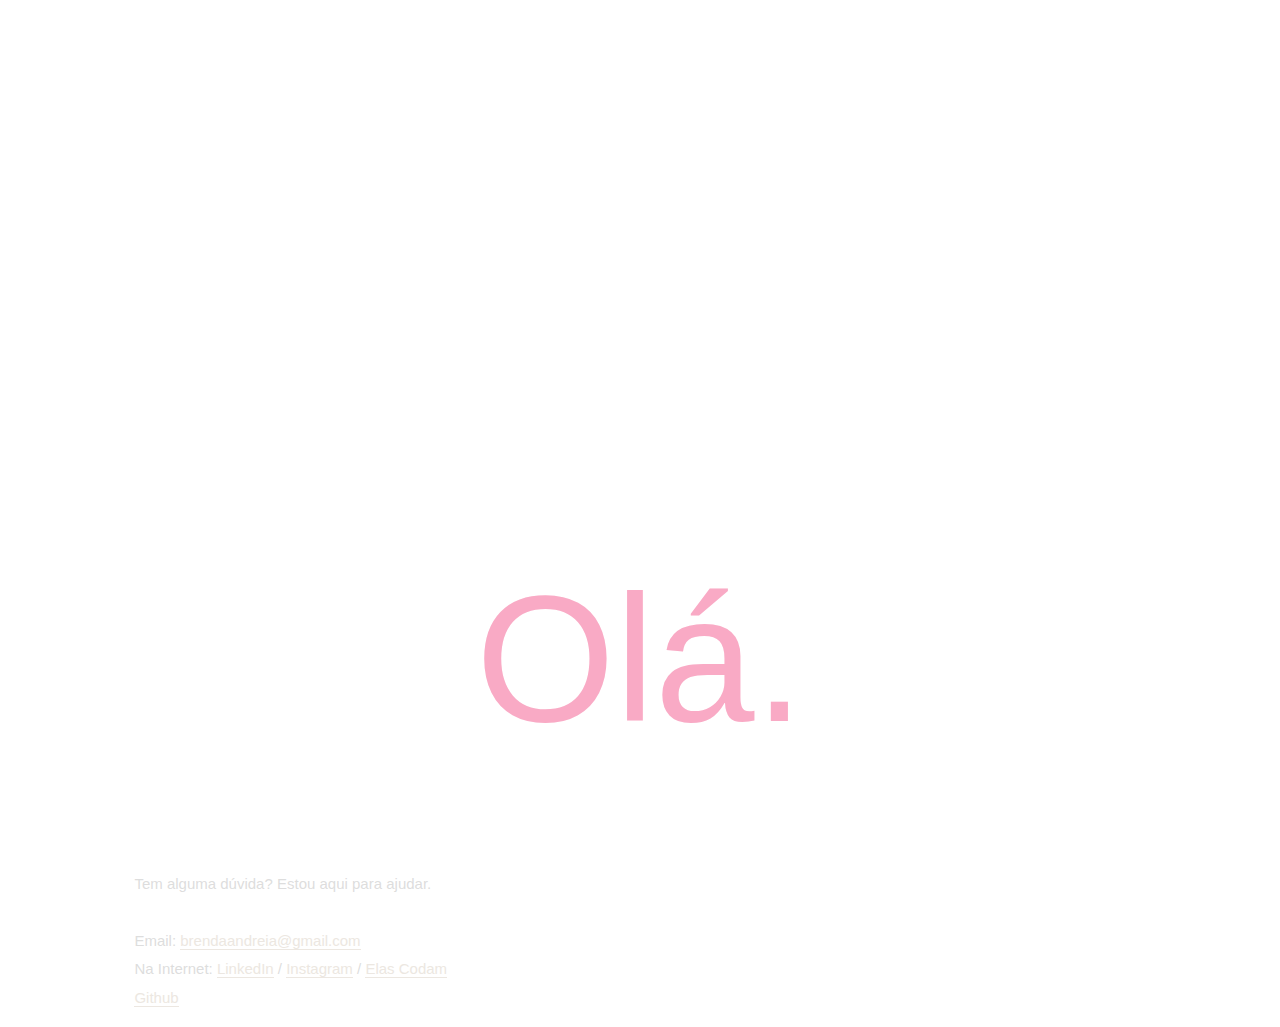
<file: contato.html>
<!DOCTYPE html>
<html lang="en">
<head>
    <meta charset="UTF-8">
    <meta name="viewport" content="width=device-width, initial-scale=1.0">
    <title>Contato | Bê Developer</title>
    <link rel="stylesheet" href="css/contato.css">
</head>
<body>
    
        <div class="header-mask">
            <h1 class="header">Olá.</h1>
            
            <p class="descricao">
                Tem alguma dúvida? Estou aqui para ajudar. 
                <br>‍<br>Email: <a href="mailto:brendaandreia@gmail.com" class="link" target="_blank">brendaandreia@gmail.com</a> <br>
                Na Internet: <a href="https://www.linkedin.com/in/brendaandreia/" class="link" target="_blank">LinkedIn</a> / 
                <a href="https://instagram.com/bandreialp" class="link" target="_blank">Instagram</a> / 
                <a href="https://chat.whatsapp.com/ImzzXVhVKy0BuB373AALgt" class="link" >Elas Codam</a><br>
                <a href="https://github.com/brendaandreia" class="link" target="_blank">Github</a><br>
            </p>
        </div>
    </div>
</body>
</html>
</file>
<file: css/contato.css>
body{
    color: #ccccccab
}
a{
    text-decoration: none;
    transition: border-color .25s;
}
.header-mask{
    padding-top: 35%;
}
.header{
    font-family: Grandslang roman, sans-serif;
    color: #F9AAC5;
    font-size: 14vw;
    font-weight: 300;
    line-height: 1em;
    text-align: center;
    
}
.descricao{
    max-width: 100%; /*50*/
    font-family: Montserrat, sans-serif;
    font-size: 15px;
    font-weight: 400;
    line-height: 1.9em;
    margin-left: 10%;
}
.link{
    color: #ece7e1;
    border: 1px #c69e91;
    border-bottom: 1px solid #ece7e1;
}
.link:hover{
    border:none;
    text-decoration:line-through 2px;
}
</file>
